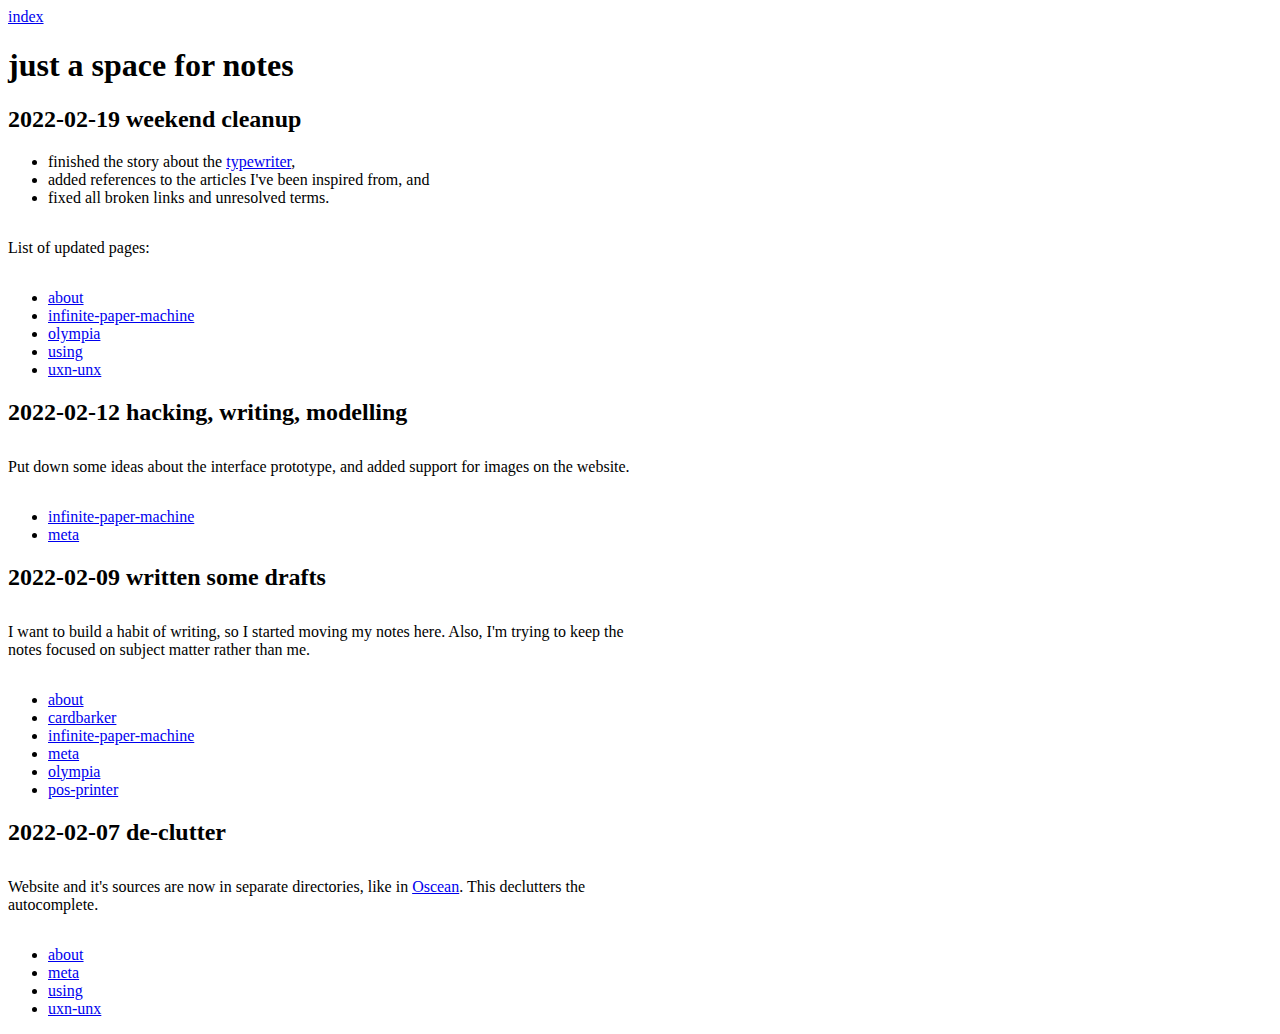
<file: site/index.html>
<html lang="en"><head>
<meta content="text/html;charset=UTF-8" http-equiv="Content-type">
<title>just a space for notes</title>
<link href="../assets/style.css" rel="stylesheet">
</head><body><header><a href="index.html">index</a></header><main>
<h1>just a space for notes</h1>
<h2>2022-02-19 weekend cleanup</h2>
<ul>
<li>finished the story about the <a href="olympia.html">typewriter</a>,</li>
<li>added references to the articles I've been inspired from, and</li>
<li>fixed all broken links and unresolved terms.</li>
</ul>
<p>List of updated pages:</p>
<ul>
<li><a href="about.html">about</a></li>
<li><a href="infinite-paper-machine.html">infinite-paper-machine</a></li>
<li><a href="olympia.html">olympia</a></li>
<li><a href="using.html">using</a></li>
<li><a href="uxn-unx.html">uxn-unx</a></li>
</ul>
<h2>2022-02-12 hacking, writing, modelling</h2>
<p>Put down some ideas about the interface prototype, and added
support for images on the website.</p>
<ul>
<li><a href="infinite-paper-machine.html">infinite-paper-machine</a></li>
<li><a href="meta.html">meta</a></li>
</ul>
<h2>2022-02-09 written some drafts</h2>
<p>I want to build a habit of writing, so I started moving my notes here.
Also, I'm trying to keep the notes focused on subject matter rather than
me.</p>
<ul>
<li><a href="about.html">about</a></li>
<li><a href="cardbarker.html">cardbarker</a></li>
<li><a href="infinite-paper-machine.html">infinite-paper-machine</a></li>
<li><a href="meta.html">meta</a></li>
<li><a href="olympia.html">olympia</a></li>
<li><a href="pos-printer.html">pos-printer</a></li>
</ul>
<h2>2022-02-07 de-clutter</h2>
<p>Website and it's sources are now in separate directories, like in <a href="https://wiki.xxiivv.com/site/oscean.html">Oscean</a>.
This declutters the autocomplete.</p>
<ul>
<li><a href="about.html">about</a></li>
<li><a href="meta.html">meta</a></li>
<li><a href="using.html">using</a></li>
<li><a href="uxn-unx.html">uxn-unx</a></li>
</ul>
</main></body></html>
</file>
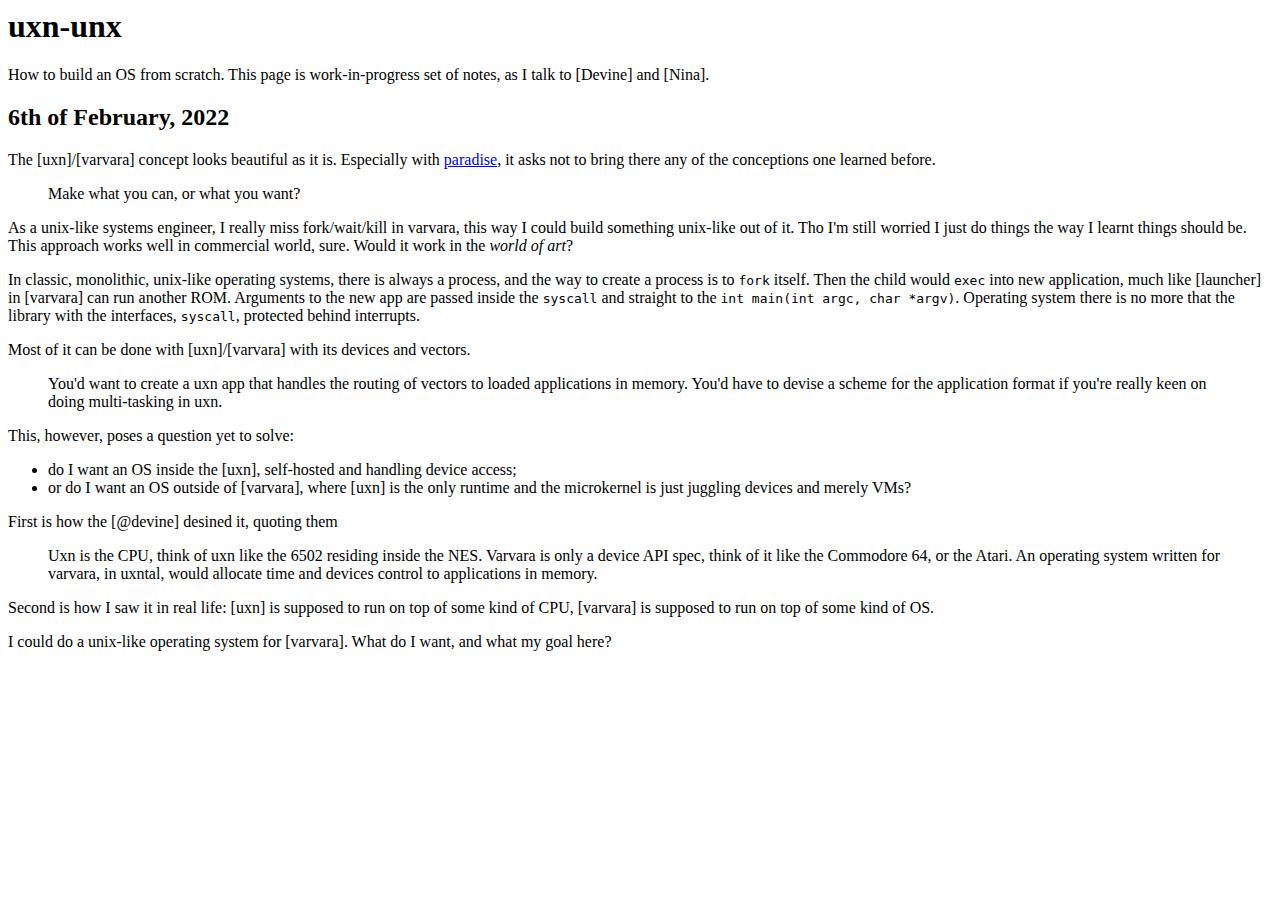
<file: uxn-unx/index.html>
<html><head><title>uxn-unx</title></head><body><main><h1>uxn-unx</h1><p>How to build an OS from scratch. This page is work-in-progress set of notes, as I talk to [Devine] and [Nina].</p><h2>6th of February, 2022</h2><p>The [uxn]/[varvara] concept looks beautiful as it is. Especially with <a href="https://wiki.xxiivv.com/site/paradise.html">paradise</a>, it asks not to bring there any of the conceptions one learned before.</p><blockquote><p>Make what you can, or what you want?</p></blockquote><p>As a unix-like systems engineer, I really miss fork/wait/kill in varvara, this way I could build something unix-like out of it.
Tho I'm still worried I just do things the way I learnt things should be. This approach works well in commercial world, sure. Would it work in the <em>world of art</em>?</p><p>In classic, monolithic, unix-like operating systems, there is always a process, and the way to create a process is to <code>fork</code> itself. Then the child would <code>exec</code> into new application, much like [launcher] in [varvara] can run another ROM. Arguments to the new app are passed inside the <code>syscall</code> and straight to the <code>int main(int argc, char *argv)</code>. Operating system there is no more that the library with the interfaces, <code>syscall</code>, protected behind interrupts.</p><p>Most of it can be done with [uxn]/[varvara] with its devices and vectors. </p><blockquote><p>You'd want to create a uxn app that handles the routing of vectors to loaded applications in memory. You'd have to devise a scheme for the application format if you're really keen on doing multi-tasking in uxn.</p></blockquote><p>This, however, poses a question yet to solve:</p><ul><li>do I want an OS inside the [uxn], self-hosted and handling device access; </li><li>or do I want an OS outside of [varvara], where [uxn] is the only runtime and the microkernel is just juggling devices and merely VMs?</li></ul><p>First is how the [@devine] desined it, quoting them</p><blockquote><p>Uxn is the CPU, think of uxn like the 6502 residing inside the NES. Varvara is only a device API spec, think of it like the Commodore 64, or the Atari. An operating system written for varvara, in uxntal, would allocate time and devices control to applications in memory.</p></blockquote><p>Second is how I saw it in real life: [uxn] is supposed to run on top of some kind of CPU, [varvara] is supposed to run on top of some kind of OS.</p><p>I could do a unix-like operating system for [varvara]. What do I want, and what my goal here?</p></main></body></html>
</file>
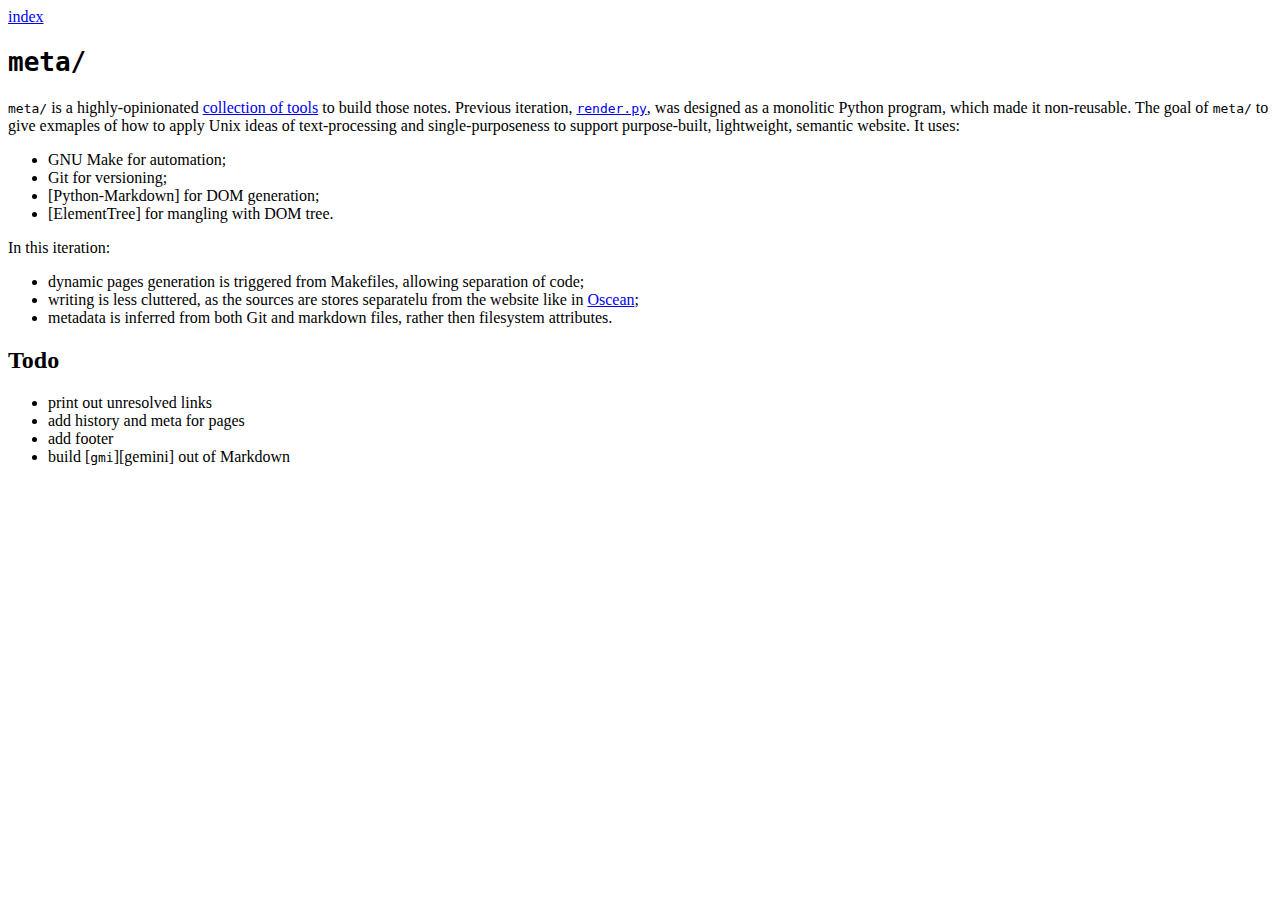
<file: site/meta/index.html>
<html><head><title><code>meta/</code></title></head><body><header><a href="index.html">index</a></header><main><h1><code>meta/</code></h1><p><code>meta/</code> is a highly-opinionated <a href="https://github.com/yottatsa/yottatsa-tilde/tree/main/src/meta">collection of tools</a> to build those notes.
Previous iteration, <a href="https://github.com/yottatsa/yottatsa.github.io/tree/master/render"><code>render.py</code></a>, was designed as a monolitic Python program, which made it non-reusable. The goal of <code>meta/</code> to give exmaples of how to apply Unix ideas of text-processing and single-purposeness to support purpose-built, lightweight, semantic website.
It uses:</p><ul><li>GNU Make for automation;</li><li>Git for versioning;</li><li>[Python-Markdown] for DOM generation;</li><li>[ElementTree] for mangling with DOM tree.</li></ul><p>In this iteration:</p><ul><li>dynamic pages generation is triggered from Makefiles, allowing separation of code;</li><li>writing is less cluttered, as the sources are stores separatelu from the website like in <a href="https://wiki.xxiivv.com/site/oscean.html">Oscean</a>;</li><li>metadata is inferred from both Git and markdown files, rather then filesystem attributes.</li></ul><h2>Todo</h2><ul><li>print out unresolved links</li><li>add history and meta for pages</li><li>add footer</li><li>build [<code>gmi</code>][gemini] out of Markdown</li></ul></main></body></html>
</file>
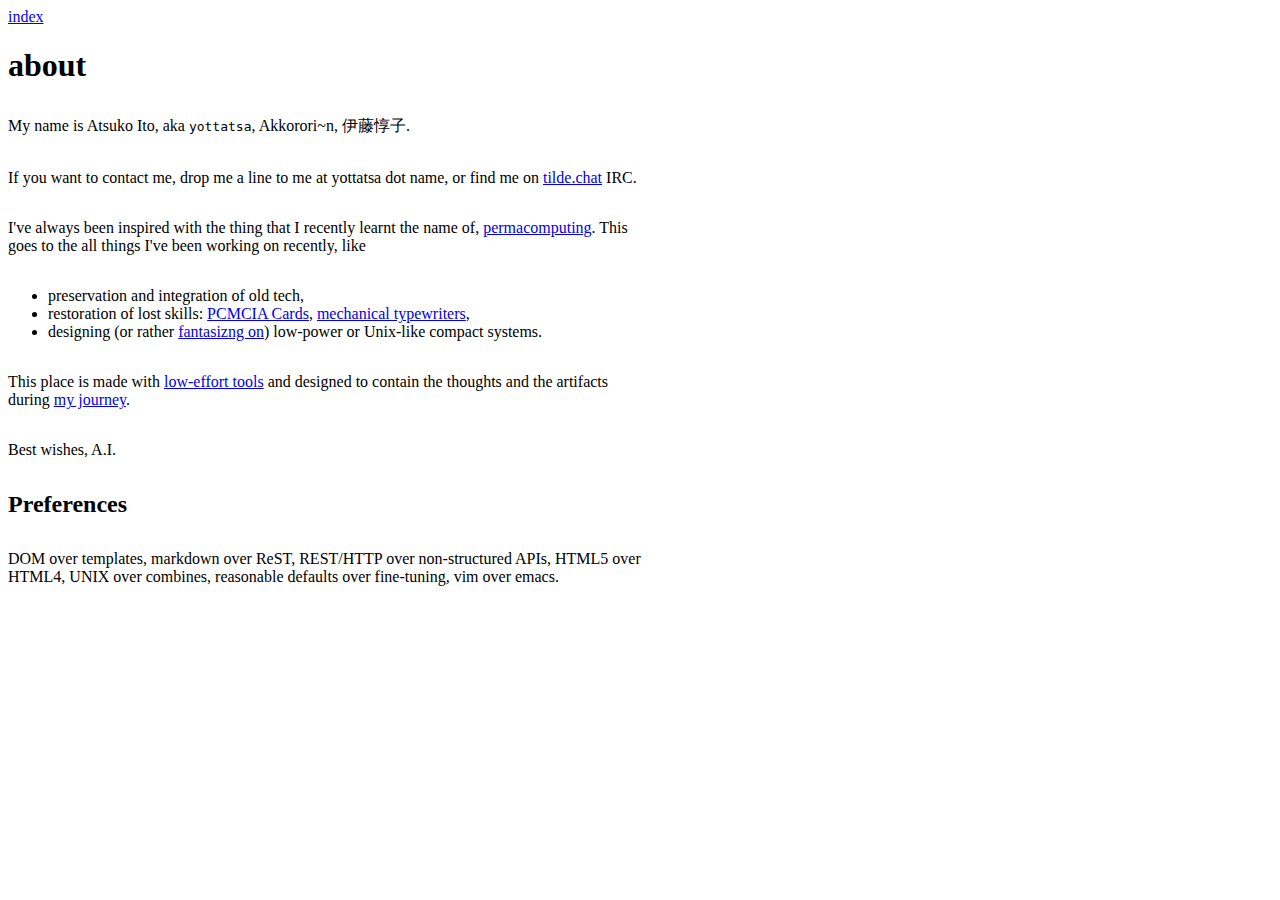
<file: site/about.html>
<html lang="en"><head>
<meta content="text/html;charset=UTF-8" http-equiv="Content-type">
<title>about</title>
<link href="../assets/style.css" rel="stylesheet">
</head><body><header><a href="index.html">index</a></header><main>
<h1>about</h1>
<p>My name is Atsuko Ito, aka <code>yottatsa</code>, <abbr>Akko</abbr>rori~n, 伊藤惇子.</p>
<p>If you want to contact me, drop me a line to me at yottatsa dot name, or find me on <a href="https://tilde.chat">tilde.chat</a> IRC.</p>
<p>I've always been inspired with the thing that I recently learnt the name of, <a href="https://wiki.xxiivv.com/site/permacomputing.html">permacomputing</a>. This goes to the all things I've been working on recently, like</p>
<ul>
<li>preservation and integration of old tech,</li>
<li>restoration of lost skills: <a href="cardbarker.html">PCMCIA Cards</a>, <a href="olympia.html">mechanical typewriters</a>,</li>
<li>designing (or rather <a href="uxn-unx.html">fantasizng on</a>) low-power or Unix-like compact systems.</li>
</ul>
<p>This place is made with <a href="meta.html">low-effort tools</a> and designed to contain the thoughts and the artifacts during <a rel="me" href="https://deadinsi.de/@yottatsa">my journey</a>.</p>
<p>Best wishes,
A.I.</p>
<h2>Preferences</h2>
<p>DOM over templates, markdown over ReST, REST/HTTP over non-structured APIs, HTML5 over HTML4, UNIX over combines, reasonable defaults over fine-tuning, vim over emacs.</p>
</main></body></html>
</file>
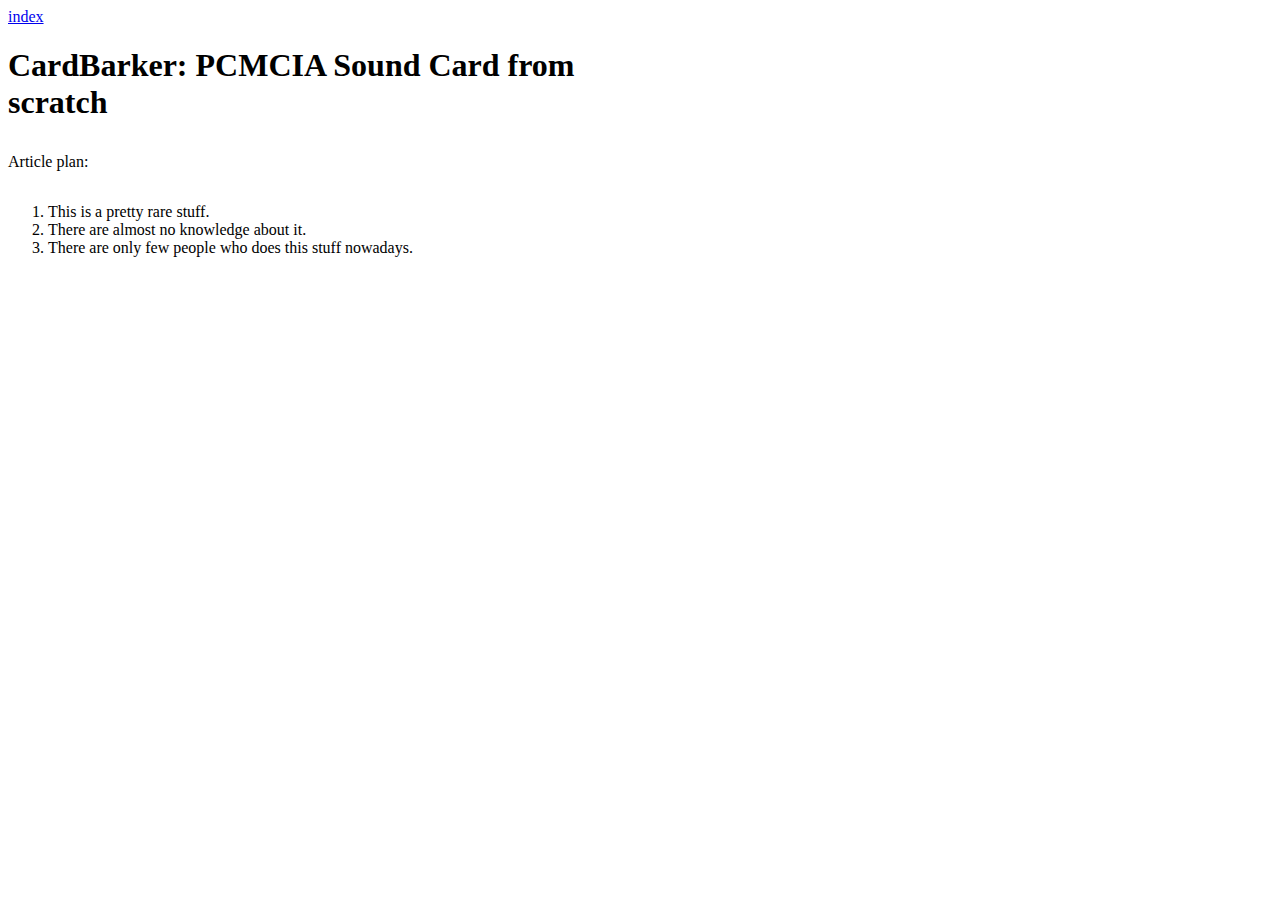
<file: site/cardbarker.html>
<html lang="en"><head>
<meta content="text/html;charset=UTF-8" http-equiv="Content-type">
<title>CardBarker: PCMCIA Sound Card from scratch</title>
<link href="../assets/style.css" rel="stylesheet">
</head><body><header><a href="index.html">index</a></header><main>
<h1>CardBarker: PCMCIA Sound Card from scratch</h1>
<p>Article plan:</p>
<ol>
<li>This is a pretty rare stuff.</li>
<li>There are almost no knowledge about it.</li>
<li>There are only few people who does this stuff nowadays.</li>
</ol>
</main></body></html>
</file>
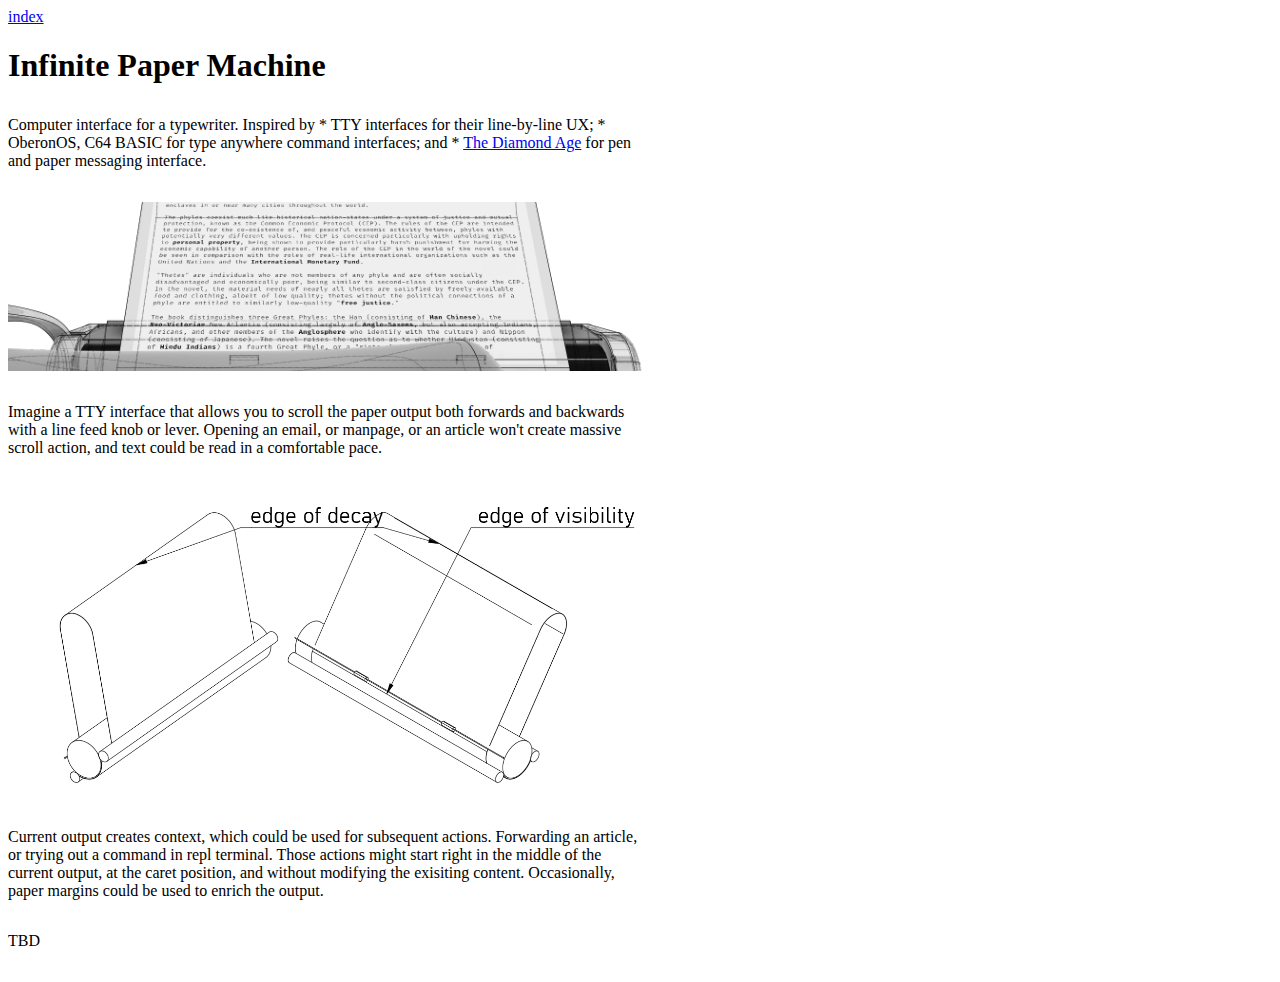
<file: site/infinite-paper-machine.html>
<html lang="en"><head>
<meta content="text/html;charset=UTF-8" http-equiv="Content-type">
<title>Infinite Paper Machine</title>
<link href="../assets/style.css" rel="stylesheet">
</head><body><header><a href="index.html">index</a></header><main>
<h1>Infinite Paper Machine</h1>
<p>Computer interface for a typewriter. Inspired by 
* TTY interfaces for their line-by-line UX;
* OberonOS, C64 BASIC for type anywhere command interfaces; and
* <a href="https://www.nealstephenson.com/the-diamond-age.html">The Diamond Age</a> for pen and paper messaging interface.</p>
<figure id="__yafg-figure-1">
<img alt="Render of typewriter with a wikipedia article on it." height="169" src="../assets/typewriter-render.png" width="640">
<figcaption></figcaption>
</figure>
<p>Imagine a TTY interface that allows you to scroll the paper output both forwards and backwards with a line feed knob or lever. Opening an email, or manpage, or an article won't create massive scroll action, and text could be read in a comfortable pace.</p>
<figure id="__yafg-figure-2">
<img alt="Loop of e-paper over a platen." height="307" src="../assets/typewriter-infinite-loop.png" width="640">
<figcaption></figcaption>
</figure>
<p>Current output creates context, which could be used for subsequent actions. Forwarding an article, or trying out a command in repl terminal. Those actions might start right in the middle of the current output, at the caret position, and without modifying the exisiting content. Occasionally, paper margins could be used to enrich the output.</p>
<p>TBD</p>
</main></body></html>
</file>
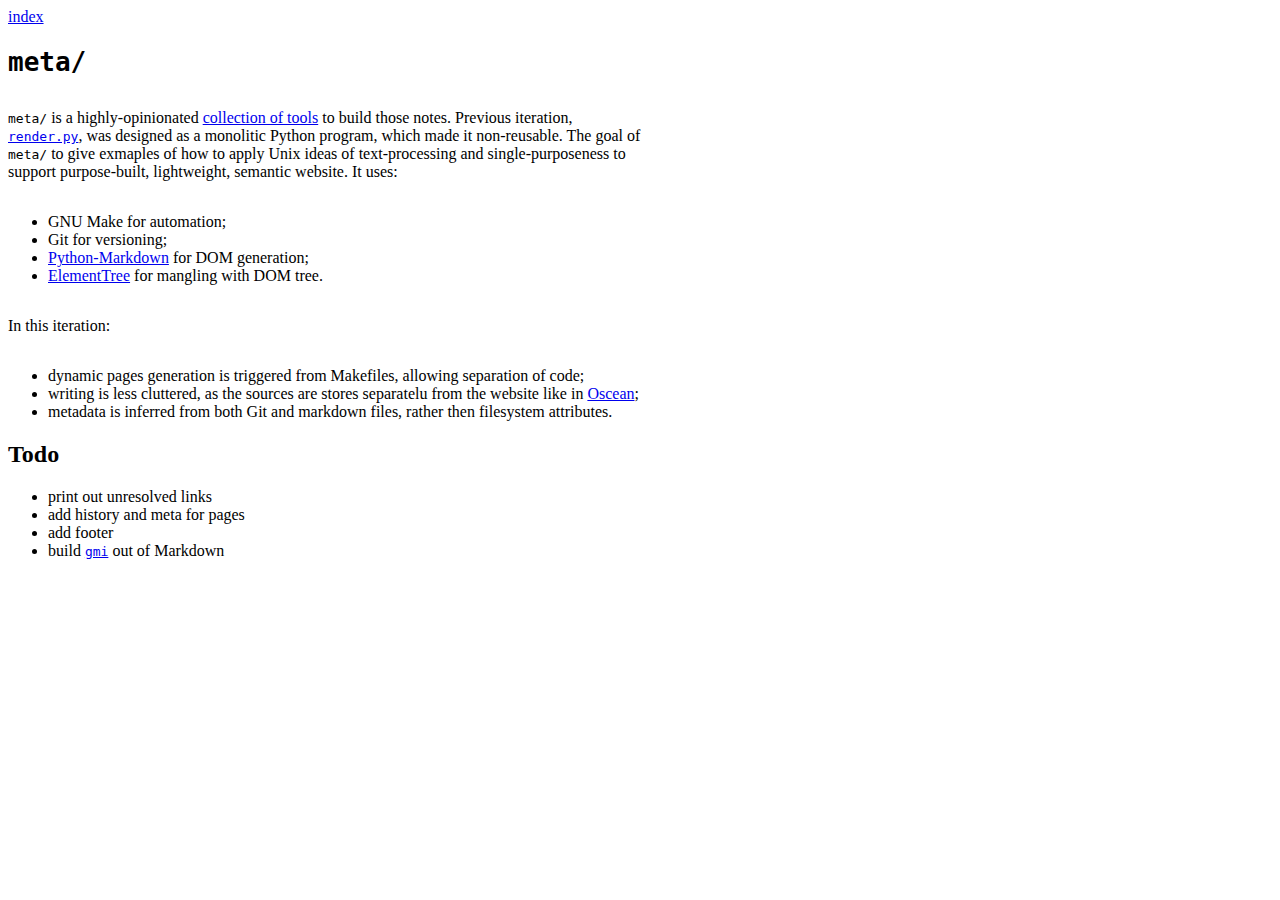
<file: site/meta.html>
<html lang="en"><head>
<meta content="text/html;charset=UTF-8" http-equiv="Content-type">
<link href="../assets/style.css" rel="stylesheet">
</head><body><header><a href="index.html">index</a></header><main>
<h1><code>meta/</code></h1>
<p><code>meta/</code> is a highly-opinionated <a href="https://github.com/yottatsa/yottatsa-tilde/tree/main/src/meta">collection of tools</a> to build those notes.
Previous iteration, <a href="https://github.com/yottatsa/yottatsa.github.io/tree/master/render"><code>render.py</code></a>, was designed as a monolitic Python program, which made it non-reusable. The goal of <code>meta/</code> to give exmaples of how to apply Unix ideas of text-processing and single-purposeness to support purpose-built, lightweight, semantic website.
It uses:</p>
<ul>
<li>GNU Make for automation;</li>
<li>Git for versioning;</li>
<li><a href="https://python-markdown.github.io">Python-Markdown</a> for DOM generation;</li>
<li><a href="https://docs.python.org/3/library/xml.etree.elementtree.html">ElementTree</a> for mangling with DOM tree.</li>
</ul>
<p>In this iteration:</p>
<ul>
<li>dynamic pages generation is triggered from Makefiles, allowing separation of code;</li>
<li>writing is less cluttered, as the sources are stores separatelu from the website like in <a href="https://wiki.xxiivv.com/site/oscean.html">Oscean</a>;</li>
<li>metadata is inferred from both Git and markdown files, rather then filesystem attributes.</li>
</ul>
<h2>Todo</h2>
<ul>
<li>print out unresolved links</li>
<li>add history and meta for pages</li>
<li>add footer</li>
<li>build <a href="https://web.archive.org/web/20220116074439/https://gemini.circumlunar.space/docs/specification.html"><code>gmi</code></a> out of Markdown</li>
</ul>
</main></body></html>
</file>
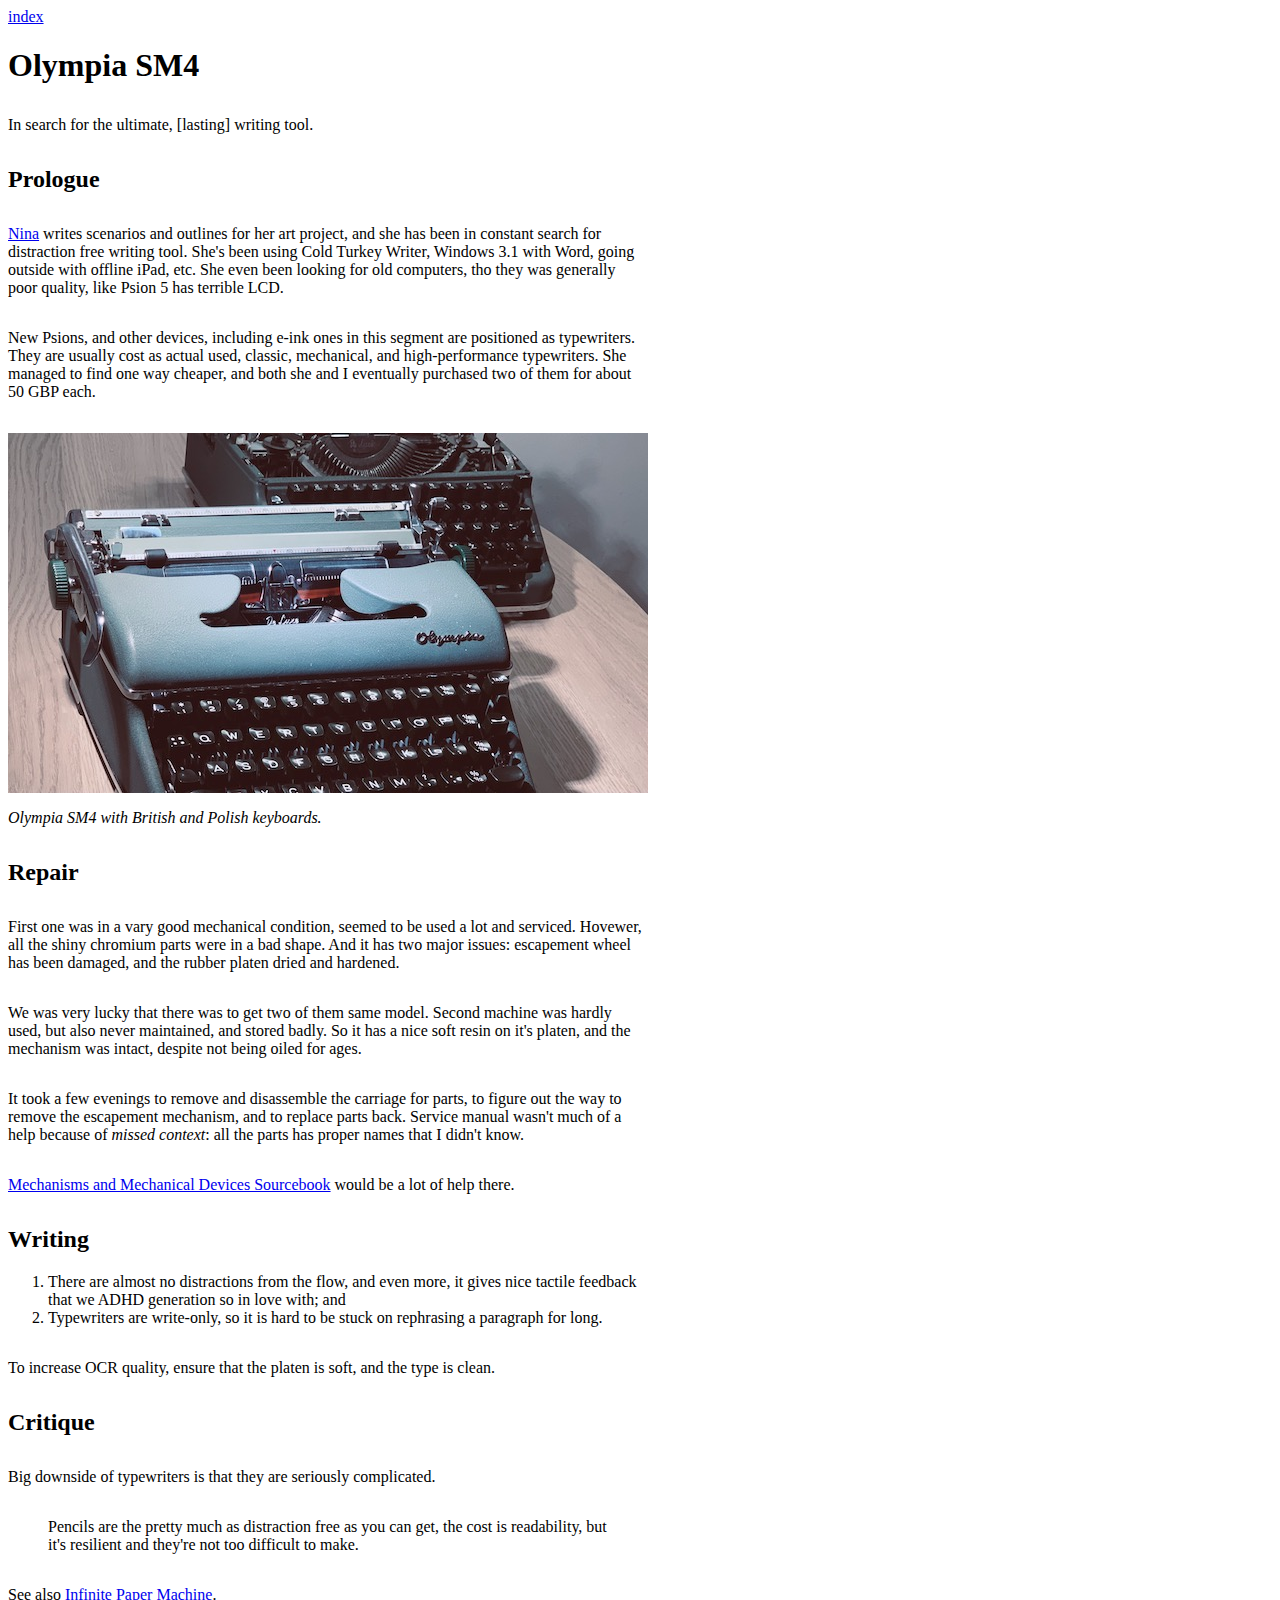
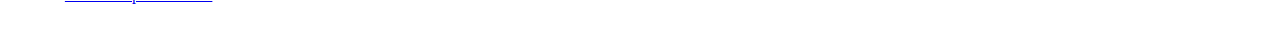
<file: site/olympia.html>
<html lang="en"><head>
<meta content="text/html;charset=UTF-8" http-equiv="Content-type">
<title>Olympia SM4</title>
<link href="../assets/style.css" rel="stylesheet">
</head><body><header><a href="index.html">index</a></header><main>
<h1>Olympia SM4</h1>
<p>In search for the ultimate, [lasting] writing tool.</p>
<h2>Prologue</h2>
<p><a href="https://twitter.com/nina_kali_nina">Nina</a> writes scenarios and outlines for her art project, and she has been in constant search for distraction free writing tool. She's been using Cold Turkey Writer, Windows 3.1 with Word, going outside with offline iPad, etc. She even been looking for old computers, tho they was generally poor quality, like Psion 5 has terrible LCD. </p>
<p>New Psions, and other devices, including e-ink ones in this segment are positioned as typewriters. They are usually cost as actual used, classic, mechanical, and high-performance typewriters. She managed to find one way cheaper, and both she and I eventually purchased two of them for about 50 GBP each.</p>
<figure id="__yafg-figure-1">
<img alt="Photo of two typewriters." height="360" src="../assets/olympia-sm4-repaired-and-donor.jpeg" title="Olympia SM4 with British and Polish keyboards." width="640">
<figcaption>Olympia SM4 with British and Polish keyboards.</figcaption>
</figure>
<h2>Repair</h2>
<p>First one was in a vary good mechanical condition, seemed to be used a lot and serviced. Hovewer, all the shiny chromium parts were in a bad shape. And it has two major issues: escapement wheel has been damaged, and the rubber platen dried and hardened.</p>
<p>We was very lucky that there was to get two of them same model. Second machine was hardly used, but also never maintained, and stored badly. So it has a nice soft resin on it's platen, and the mechanism was intact, despite not being oiled for ages. </p>
<p>It took a few evenings to remove and disassemble the carriage for parts, to figure out the way to remove the escapement mechanism, and to replace parts back. Service manual wasn't much of a help because of <em>missed context</em>: all the parts has proper names that I didn't know.</p>
<p><a href="../assets/Mechanisms_and_Mechanical_Devices_Source.ris">Mechanisms and Mechanical Devices Sourcebook</a> would be a lot of help there.</p>
<h2>Writing</h2>
<ol>
<li>There are almost no distractions from the flow, and even more, it gives nice tactile feedback that we ADHD generation so in love with; and</li>
<li>Typewriters are write-only, so it is hard to be stuck on rephrasing a paragraph for long.</li>
</ol>
<p>To increase OCR quality, ensure that the platen is soft, and the type is clean.</p>
<h2>Critique</h2>
<p>Big downside of typewriters is that they are seriously complicated. </p>
<blockquote>
<p>Pencils are the pretty much as distraction free as you can get, the cost is readability, but it's resilient and they're not too difficult to make.</p>
</blockquote>
<p>See also <a href="infinite-paper-machine.html">Infinite Paper Machine</a>.</p>
</main></body></html>
</file>
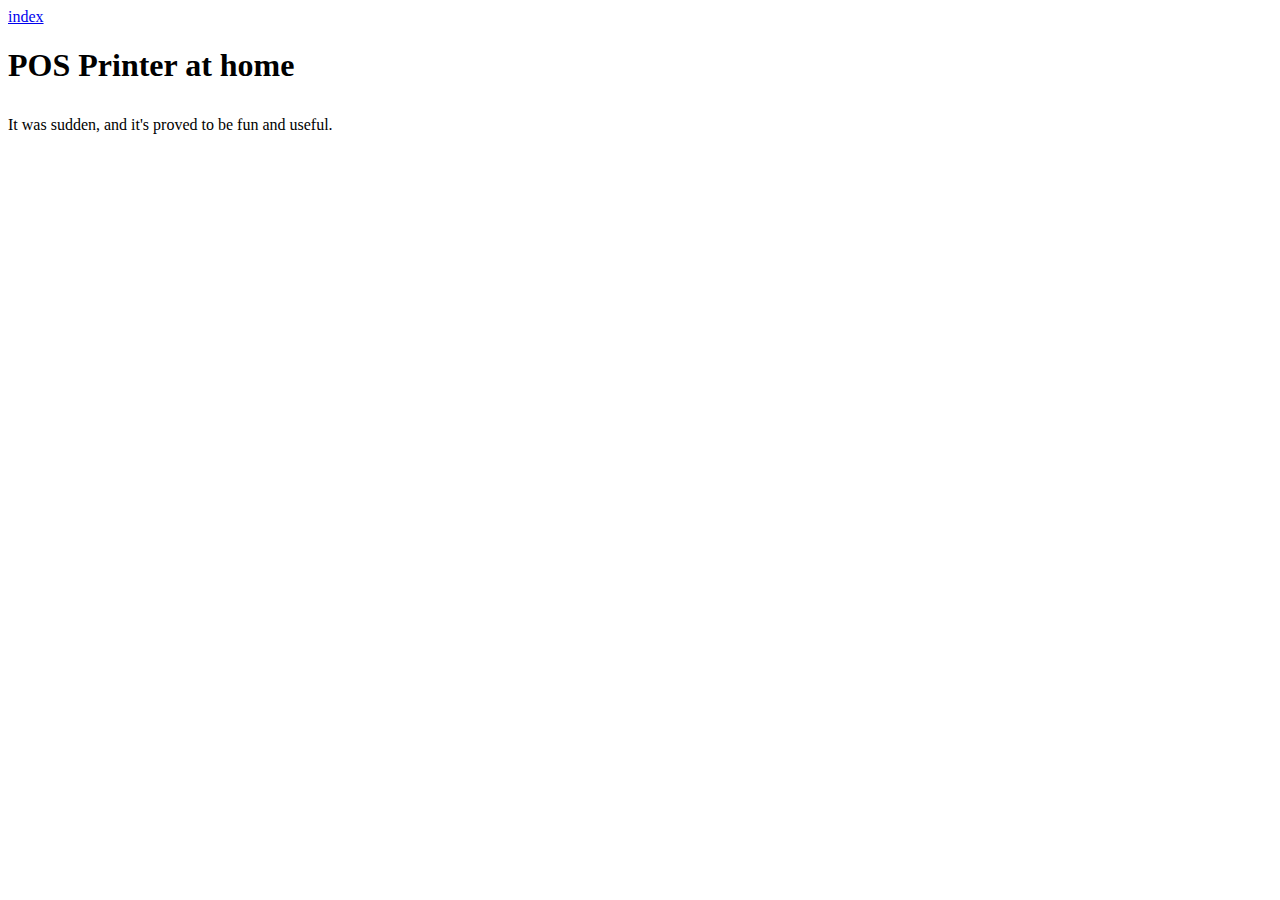
<file: site/pos-printer.html>
<html lang="en"><head>
<meta content="text/html;charset=UTF-8" http-equiv="Content-type">
<title>POS Printer at home</title>
<link href="../assets/style.css" rel="stylesheet">
</head><body><header><a href="index.html">index</a></header><main>
<h1>POS Printer at home</h1>
<p>It was sudden, and it's proved to be fun and useful.</p>
</main></body></html>
</file>
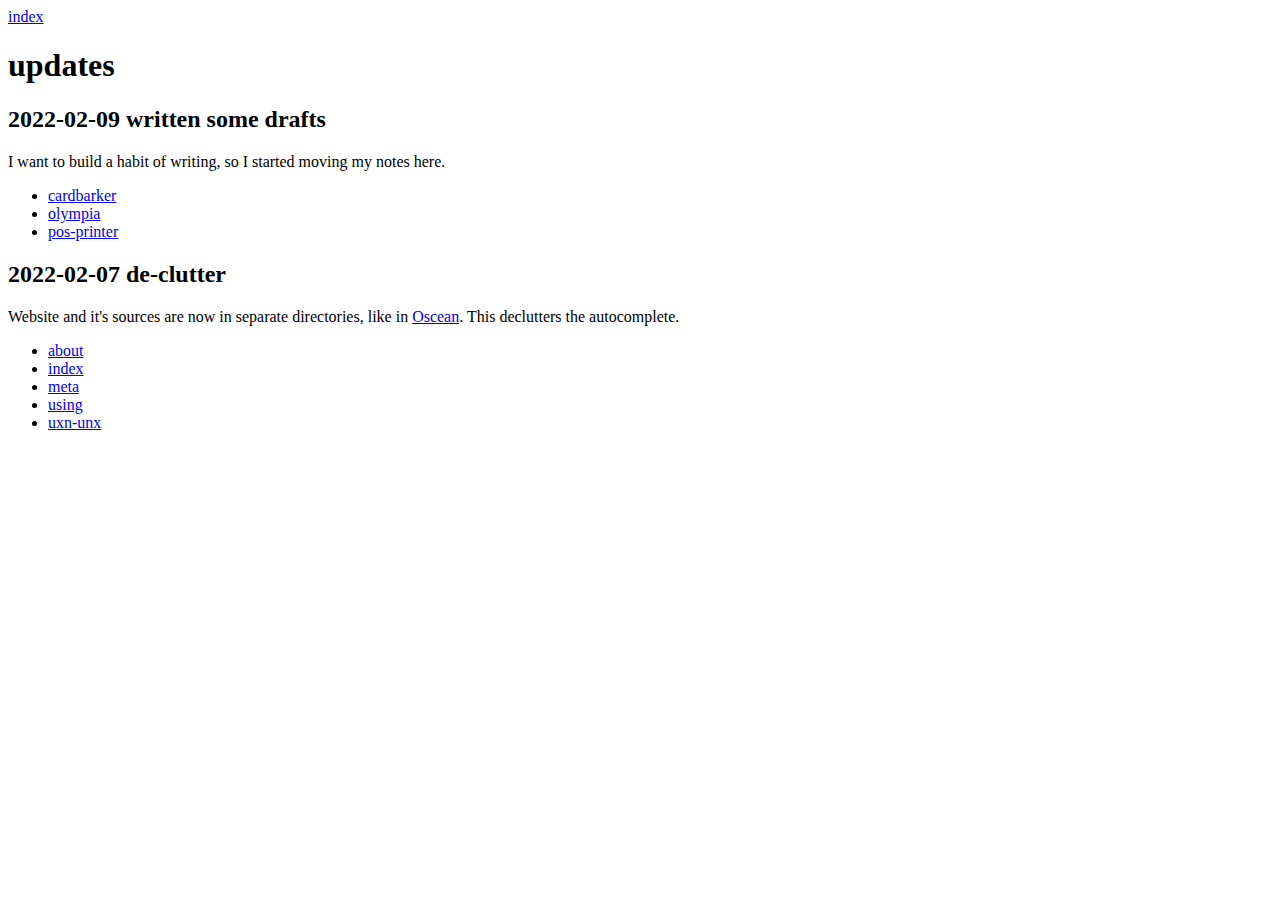
<file: site/updates.html>
<html><head><title>updates</title></head><body><header><a href="index.html">index</a></header><main><h1>updates</h1><h2>2022-02-09 written some drafts</h2><p>I want to build a habit of writing, so I started moving my notes here.</p><ul><li><a href="cardbarker.html">cardbarker</a></li><li><a href="olympia.html">olympia</a></li><li><a href="pos-printer.html">pos-printer</a></li></ul><h2>2022-02-07 de-clutter</h2><p>Website and it's sources are now in separate directories, like in <a href="https://wiki.xxiivv.com/site/oscean.html">Oscean</a>.
This declutters the autocomplete.</p><ul><li><a href="about.html">about</a></li><li><a href="index.html">index</a></li><li><a href="meta/index.html">meta</a></li><li><a href="using.html">using</a></li><li><a href="uxn-unx.html">uxn-unx</a></li></ul></main></body></html>
</file>
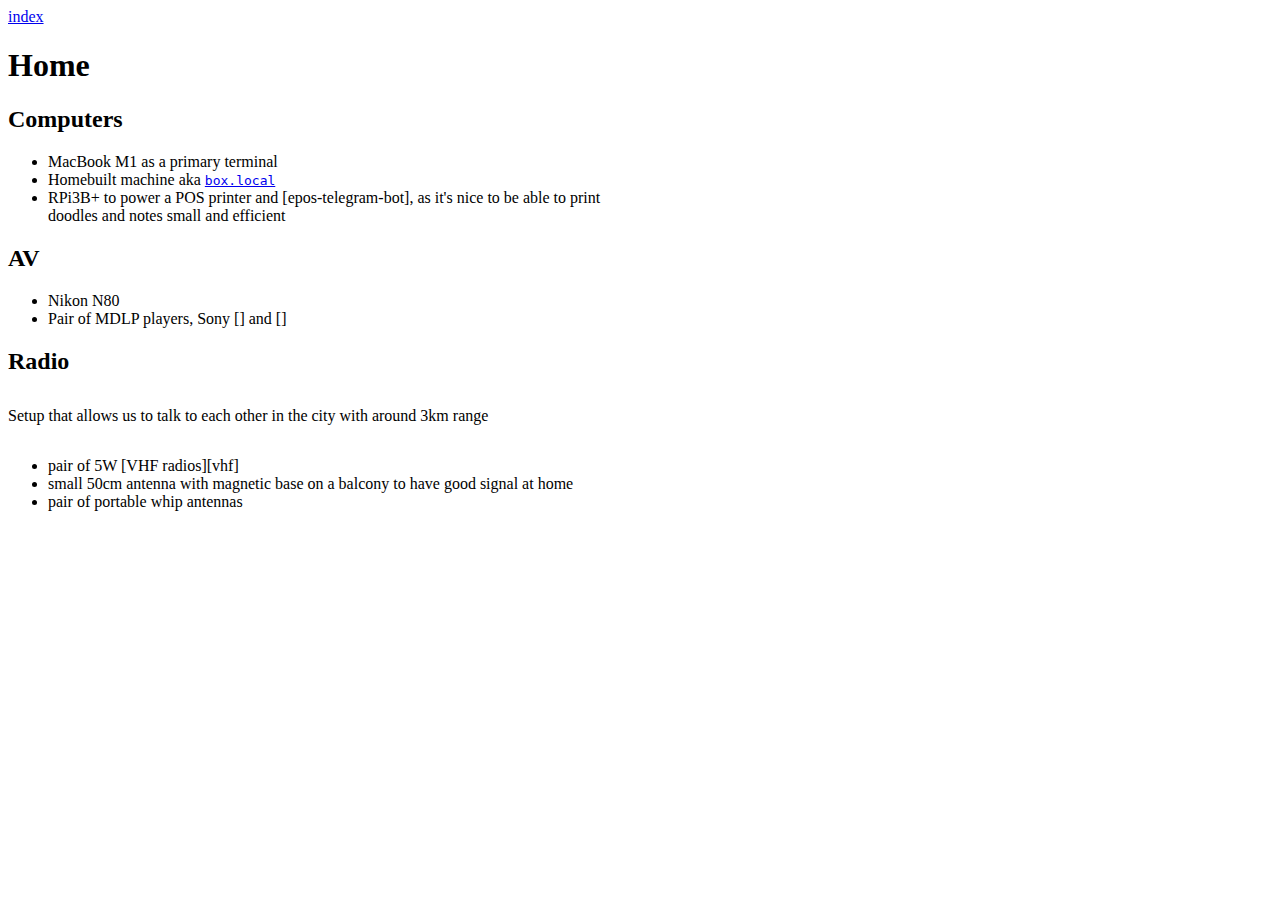
<file: site/using.html>
<html lang="en"><head>
<meta content="text/html;charset=UTF-8" http-equiv="Content-type">
<title>Home</title>
<link href="../assets/style.css" rel="stylesheet">
</head><body><header><a href="index.html">index</a></header><main>
<h1>Home</h1>
<h2>Computers</h2>
<ul>
<li>MacBook M1 as a primary terminal</li>
<li>Homebuilt machine aka <a href="/about.html"><code>box.local</code></a></li>
<li>RPi3B+ to power a POS printer and [epos-telegram-bot], as it's nice to be able to print doodles and notes small and efficient</li>
</ul>
<h2>AV</h2>
<ul>
<li>Nikon N80</li>
<li>Pair of MDLP players, Sony [] and []</li>
</ul>
<h2>Radio</h2>
<p>Setup that allows us to talk to each other in the city with around 3km range</p>
<ul>
<li>pair of 5W [VHF radios][vhf]</li>
<li>small 50cm antenna with magnetic base on a balcony to have good signal at home</li>
<li>pair of portable whip antennas</li>
</ul>
</main></body></html>
</file>
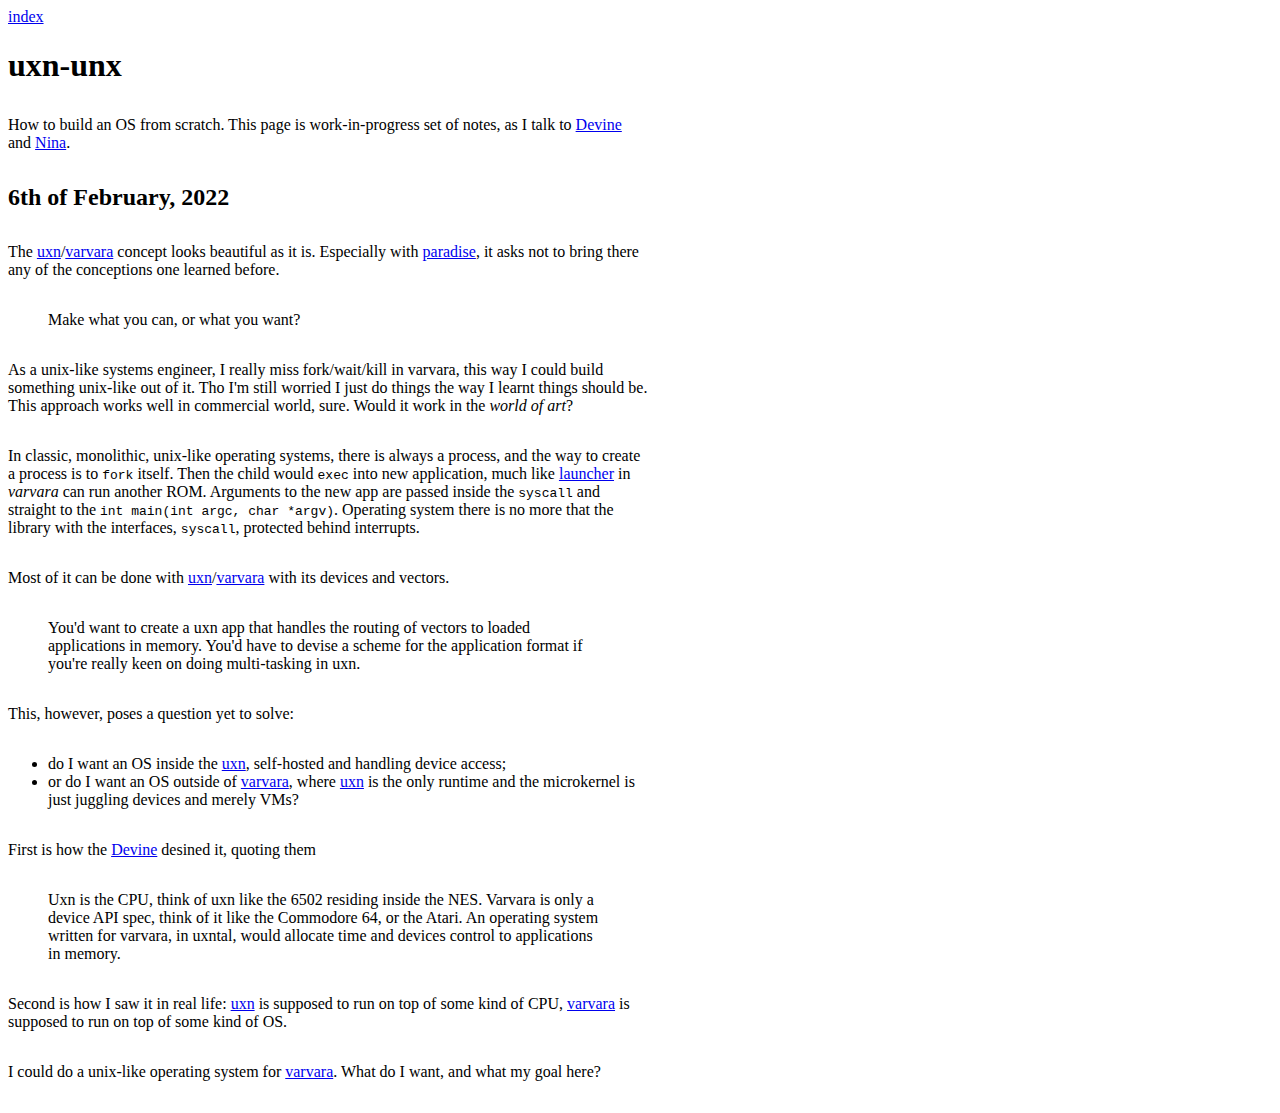
<file: site/uxn-unx.html>
<html lang="en"><head>
<meta content="text/html;charset=UTF-8" http-equiv="Content-type">
<title>uxn-unx</title>
<link href="../assets/style.css" rel="stylesheet">
</head><body><header><a href="index.html">index</a></header><main>
<h1>uxn-unx</h1>
<p>How to build an OS from scratch. This page is work-in-progress set of notes, as I talk to <a href="https://wiki.xxiivv.com/site/about.html">Devine</a> and <a href="https://twitter.com/nina_kali_nina">Nina</a>.</p>
<h2>6th of February, 2022</h2>
<p>The <a href="https://wiki.xxiivv.com/site/uxn.html">uxn</a>/<a href="https://wiki.xxiivv.com/site/varvara.html">varvara</a> concept looks beautiful as it is. Especially with <a href="https://wiki.xxiivv.com/site/paradise.html">paradise</a>, it asks not to bring there any of the conceptions one learned before.</p>
<blockquote>
<p>Make what you can, or what you want?</p>
</blockquote>
<p>As a unix-like systems engineer, I really miss fork/wait/kill in varvara, this way I could build something unix-like out of it.
Tho I'm still worried I just do things the way I learnt things should be. This approach works well in commercial world, sure. Would it work in the <em>world of art</em>?</p>
<p>In classic, monolithic, unix-like operating systems, there is always a process, and the way to create a process is to <code>fork</code> itself. Then the child would <code>exec</code> into new application, much like <a href="https://wiki.xxiivv.com/site/varvara_launcher.html">launcher</a> in <i>varvara</i> can run another ROM. Arguments to the new app are passed inside the <code>syscall</code> and straight to the <code>int main(int argc, char *argv)</code>. Operating system there is no more that the library with the interfaces, <code>syscall</code>, protected behind interrupts.</p>
<p>Most of it can be done with <a href="https://wiki.xxiivv.com/site/uxn.html">uxn</a>/<a href="https://wiki.xxiivv.com/site/varvara.html">varvara</a> with its devices and vectors. </p>
<blockquote>
<p>You'd want to create a uxn app that handles the routing of vectors to loaded applications in memory. You'd have to devise a scheme for the application format if you're really keen on doing multi-tasking in uxn.</p>
</blockquote>
<p>This, however, poses a question yet to solve:</p>
<ul>
<li>do I want an OS inside the <a href="https://wiki.xxiivv.com/site/uxn.html">uxn</a>, self-hosted and handling device access; </li>
<li>or do I want an OS outside of <a href="https://wiki.xxiivv.com/site/varvara.html">varvara</a>, where <a href="https://wiki.xxiivv.com/site/uxn.html">uxn</a> is the only runtime and the microkernel is just juggling devices and merely VMs?</li>
</ul>
<p>First is how the <a href="https://wiki.xxiivv.com/site/about.html">Devine</a> desined it, quoting them</p>
<blockquote>
<p>Uxn is the CPU, think of uxn like the 6502 residing inside the NES. Varvara is only a device API spec, think of it like the Commodore 64, or the Atari. An operating system written for varvara, in uxntal, would allocate time and devices control to applications in memory.</p>
</blockquote>
<p>Second is how I saw it in real life: <a href="https://wiki.xxiivv.com/site/uxn.html">uxn</a> is supposed to run on top of some kind of CPU, <a href="https://wiki.xxiivv.com/site/varvara.html">varvara</a> is supposed to run on top of some kind of OS.</p>
<p>I could do a unix-like operating system for <a href="https://wiki.xxiivv.com/site/varvara.html">varvara</a>. What do I want, and what my goal here?</p>
</main></body></html>
</file>
<file: assets/style.css>
body { background-color: white; }
main { max-width: 640px; }
main p, main figure { margin: 2em 0; padding: 0; }
main p a { white-space: nowrap; }
figcaption { margin: 1em 0; padding 0; font-style: italic; }
</file>
